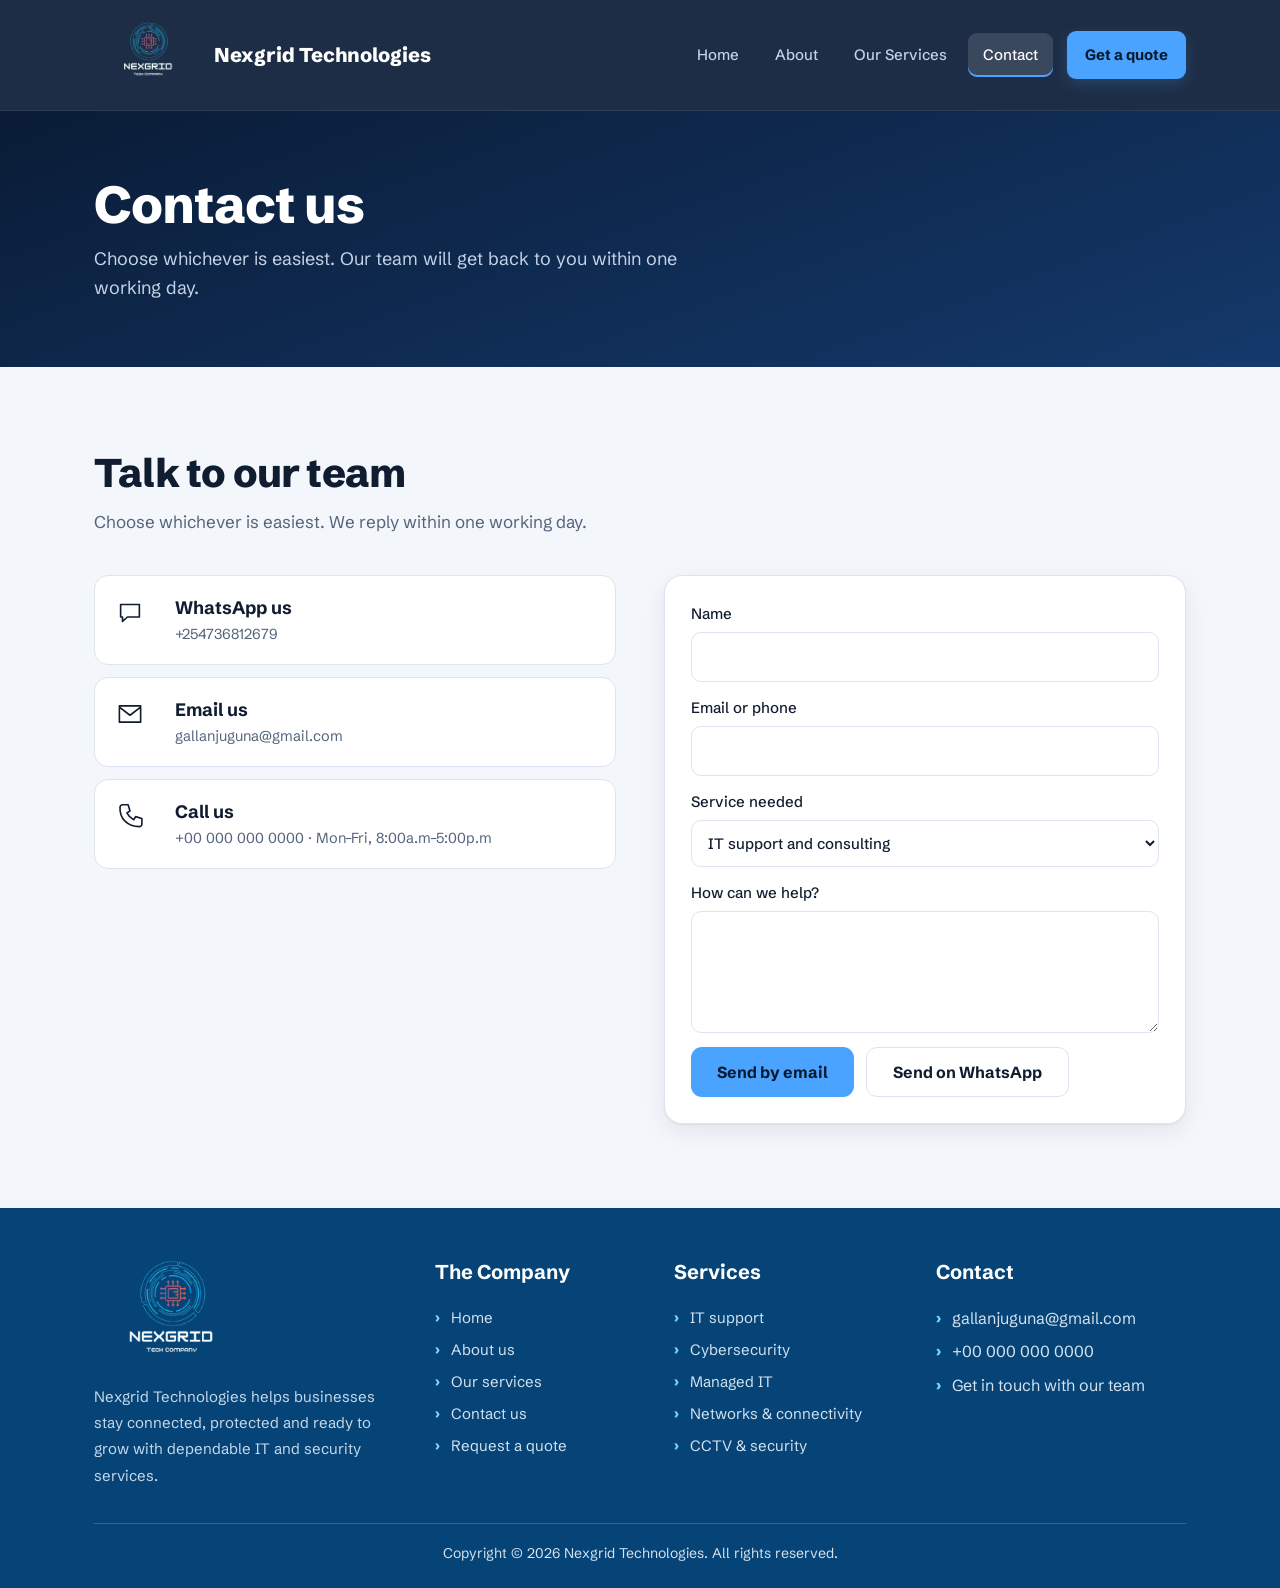
<file: contact.html>
<!DOCTYPE html>
<html lang="en">
<head>
<meta charset="utf-8">
<meta name="viewport" content="width=device-width, initial-scale=1, viewport-fit=cover">
<title>Contact | Nexgrid Technologies</title>
<link rel="preconnect" href="https://fonts.googleapis.com">
<link href="https://fonts.googleapis.com/css2?family=Schibsted+Grotesk:wght@400;500;700;800&display=swap" rel="stylesheet">
<link rel="stylesheet" href="styles.css">
<link rel="stylesheet" href="contact.css">
</head>
<body data-page="contact">
<svg width="0" height="0" class="icon-definitions" aria-hidden="true"><defs>
<symbol id="i7" viewBox="0 0 48 48"><g fill="none" stroke="currentColor" stroke-width="2.6" stroke-linecap="round" stroke-linejoin="round"><path d="M9 12h30v20H20l-8 7v-7H9z"/></g></symbol>
<symbol id="i8" viewBox="0 0 48 48"><g fill="none" stroke="currentColor" stroke-width="2.6" stroke-linecap="round" stroke-linejoin="round"><path d="M7 11h34v26H7zM7 13l17 13 17-13"/></g></symbol>
<symbol id="i9" viewBox="0 0 48 48"><g fill="none" stroke="currentColor" stroke-width="2.6" stroke-linecap="round" stroke-linejoin="round"><path d="M12 6h9l3 10-5 3a24 24 0 0 0 11 11l3-5 10 3v9c0 2-2 4-4 4C20 41 7 28 8 10c0-2 2-4 4-4z"/></g></symbol>
</defs></svg>
<header><div class="wrap">
<a class="logo" href="index.html"><img class="logo-mark" src="images/NexGrid_Tech_Logo%20removebg.png" alt="">Nexgrid Technologies</a>
<button class="nav-toggle" type="button" aria-expanded="false" aria-controls="primary-navigation" aria-label="Open navigation"><span></span><span></span><span></span></button>
<nav id="primary-navigation" aria-label="Main"><a href="index.html" data-link="home">Home</a><a href="about.html" data-link="about">About</a><a href="services.html" data-link="services">Our Services</a><a href="contact.html" data-link="contact" aria-current="page">Contact</a><a class="cta-n" href="contact.html">Get a quote</a></nav>
</div></header>
<main>
<section class="page-h"><div class="wrap"><h1>Contact us</h1><p>Choose whichever is easiest. Our team will get back to you within one working day.</p></div></section>
<section class="blk soft"><div class="wrap"><h2>Talk to our team</h2><p class="lead">Choose whichever is easiest. We reply within one working day.</p><div class="split align-start">
<div class="ct">
<a class="m" href="https://wa.me/254736812679" target="_blank" rel="noopener"><div class="ico"><svg><use href="#i7"/></svg></div><div>WhatsApp us<small>+254736812679</small></div></a>
<a class="m" href="mailto:gallanjuguna@gmail.com"><div class="ico"><svg><use href="#i8"/></svg></div><div>Email us<small>gallanjuguna@gmail.com</small></div></a>
<a class="m" href="tel:+000000000000"><div class="ico"><svg><use href="#i9"/></svg></div><div>Call us<small>+00 000 000 0000 · Mon–Fri, 8:00a.m–5:00p.m</small></div></a>
</div>
<form id="f"><label>Name<input name="name" required autocomplete="name"></label><label>Email or phone<input name="contact" required></label><label>Service needed<select name="svc"></select></label><label>How can we help?<textarea name="msg" rows="4" required></textarea></label><div class="row"><button class="btn" type="submit" data-m="mail">Send by email</button><button class="btn line" type="submit" data-m="wa">Send on WhatsApp</button></div></form>
</div></div></section>
</main>
<footer id="site-footer"><div class="wrap">
<div class="footer-about"><img class="footer-logo" src="images/NexGrid_Tech_Logo%20removebg.png" alt="NexGrid Tech Company"><p class="about-copy">Nexgrid Technologies helps businesses stay connected, protected and ready to grow with dependable IT and security services.</p></div>
<div><b>The Company</b><a href="index.html">Home</a><a href="about.html">About us</a><a href="services.html">Our services</a><a href="contact.html">Contact us</a><a href="contact.html">Request a quote</a></div>
<div><b>Services</b><a href="services.html?service=0">IT support</a><a href="services.html?service=5">Cybersecurity</a><a href="services.html?service=6">Managed IT</a><a href="services.html?service=2">Networks &amp; connectivity</a><a href="services.html?service=1">CCTV &amp; security</a></div>
<div class="f-contact"><b>Contact</b><a href="mailto:gallanjuguna@gmail.com">gallanjuguna@gmail.com</a><a href="tel:+000000000000">+00 000 000 0000</a><a href="contact.html">Get in touch with our team</a></div><div class="copyright">Copyright © <span id="y"></span> Nexgrid Technologies. All rights reserved.</div>
</div></footer>
<script src="script.js"></script>
</body>
</html>
</file>
<file: styles.css>
/* Global colors and shadows. Adjust these tokens to retheme most light surfaces. */
:root{--navy:#0a1c36;--navy2:#14396b;--sky:#4aa3ff;--bg:#fff;--soft:#f3f6fb;--card:#fff;--ink:#101d30;--mute:#54647c;--line:#dce4ef;--sh:0 1px 2px rgba(10,28,54,.06),0 8px 24px rgba(10,28,54,.07);box-sizing:border-box;padding-top:env(safe-area-inset-top,0px);padding-bottom:env(safe-area-inset-bottom,0px)}
html{scroll-padding-top:env(safe-area-inset-top,0px)}
*{box-sizing:border-box}
body{margin:0;background:var(--bg);color:var(--ink);font:400 17px/1.6 "Schibsted Grotesk",system-ui,-apple-system,"Segoe UI",Arial,sans-serif}
h1,h2,h3{line-height:1.12;margin:0;letter-spacing:-.02em}
a{color:inherit}
:focus-visible{outline:3px solid var(--sky);outline-offset:3px}
svg{display:block}
.icon-definitions{position:absolute}
.wrap{max-width:1140px;margin:0 auto;padding:0 24px}
/* Sticky desktop navigation and its compact mobile menu. */
header{position:sticky;top:env(safe-area-inset-top,0px);z-index:9;background:rgba(10,28,54,.92);backdrop-filter:blur(10px);color:#fff;border-bottom:1px solid rgba(255,255,255,.08)}
header .wrap{position:relative;display:flex;align-items:center;justify-content:space-between;gap:24px;min-height:76px;flex-wrap:nowrap}
.logo{font-weight:800;font-size:20px;text-decoration:none;display:flex;align-items:center;gap:10px}
.logo-mark{display:block;width:110px;height:110px;flex:none;object-fit:cover;object-position:center}
nav{display:flex;gap:6px;align-items:center;flex-wrap:nowrap}
nav a{text-decoration:none;padding:10px 15px;border-radius:9px;font-weight:500;font-size:15px;color:#c4d3e8;white-space:nowrap;transition:background .2s,color .2s,transform .2s}
nav a:hover{background:rgba(255,255,255,.1);color:#fff}
nav a[aria-current=page]:not(.cta-n){background:rgba(255,255,255,.13);color:#fff;box-shadow:inset 0 -2px 0 var(--sky)}
nav a.cta-n{background:var(--sky);color:#06192f;font-weight:700;margin-left:8px;padding:12px 18px;box-shadow:0 5px 14px rgba(74,163,255,.2)}
nav a.cta-n:hover{background:#75baff;transform:translateY(-1px)}
.nav-toggle{display:none;width:44px;height:44px;flex:none;padding:11px;border:1px solid rgba(255,255,255,.22);border-radius:10px;background:rgba(255,255,255,.06);cursor:pointer}
.nav-toggle span{display:block;width:20px;height:2px;margin:4px auto;background:#fff;border-radius:2px;transition:transform .2s,opacity .2s}
.nav-toggle[aria-expanded="true"] span:first-child{transform:translateY(6px) rotate(45deg)}
.nav-toggle[aria-expanded="true"] span:nth-child(2){opacity:0}
.nav-toggle[aria-expanded="true"] span:last-child{transform:translateY(-6px) rotate(-45deg)}
.sr-only{position:absolute;width:1px;height:1px;padding:0;margin:-1px;overflow:hidden;clip:rect(0,0,0,0);white-space:nowrap;border:0}
@media(max-width:900px){
header .wrap{min-height:68px;gap:16px}
.nav-toggle{display:block;margin-left:auto}
nav{display:none;position:absolute;z-index:2;top:calc(100% - 1px);left:0;right:0;align-items:stretch;flex-direction:column;gap:4px;padding:12px 24px 20px;background:#0a1c36;border-top:1px solid rgba(255,255,255,.1);box-shadow:0 18px 28px rgba(4,16,32,.28)}
nav.open{display:flex}
nav a{padding:12px 14px}
nav a.cta-n{margin:6px 0 0;text-align:center}
}
.btn{display:inline-block;background:var(--sky);color:#06192f;text-decoration:none;padding:14px 26px;border-radius:11px;border:0;font:700 16px "Schibsted Grotesk",system-ui,sans-serif;cursor:pointer;transition:transform .2s,box-shadow .2s}
.btn:hover{transform:translateY(-2px);box-shadow:0 8px 20px rgba(74,163,255,.35)}
.btn.ghost{background:transparent;color:#fff;border:1.5px solid rgba(255,255,255,.4)}
.btn.line{background:transparent;color:var(--ink);border:1.5px solid var(--line)}
.row{display:flex;gap:12px;flex-wrap:wrap}
.ph{margin:0;position:relative;border-radius:22px;overflow:hidden;background:#0c2547;border:1px solid rgba(255,255,255,.14);box-shadow:0 30px 60px rgba(0,0,0,.35)}
.ph svg,.ph img{width:100%;height:auto;display:block}
.chip{position:absolute;background:rgba(255,255,255,.96);color:#0a1c36;border-radius:12px;padding:9px 13px;font-size:13px;font-weight:700;box-shadow:0 10px 24px rgba(0,0,0,.25);display:flex;gap:8px;align-items:center}
.chip-bottom-left{left:16px;bottom:16px}
.chip-top-right{right:16px;top:16px}
.chip i{width:9px;height:9px;border-radius:50%;background:#22c55e}
section.blk{padding:84px 0}
.soft{background:var(--soft)}
h2{font-size:clamp(28px,4vw,40px);font-weight:800;margin-bottom:12px}
.lead{color:var(--mute);max-width:60ch;margin:0 0 40px}
.lead-compact{margin-bottom:26px}
.service-more-link{margin-top:34px}
/* Service card grid and hover/focus color treatment. */
.service-showcase .wrap{max-width:1320px}
.service-carousel{display:grid;gap:22px;grid-template-columns:repeat(auto-fit,minmax(min(100%,255px),1fr))}
.tile{position:relative;isolation:isolate;overflow:hidden;background:#fff;border:1px solid #e7eef5;border-radius:22px;min-height:340px;box-shadow:0 14px 38px rgba(17,65,106,.06);transition:transform .25s,border-color .55s,box-shadow .55s,color .55s}
.tile:before{content:"";position:absolute;z-index:-1;inset:0;border-radius:inherit;background:linear-gradient(165deg,#0e74b9 0%,#22abd5 100%);transform:scaleY(0);transform-origin:bottom;transition:transform .65s cubic-bezier(.2,.75,.25,1)}
.tile:hover,.tile:focus-within{transform:translateY(-5px);border-color:transparent;box-shadow:0 18px 40px rgba(10,70,120,.2);color:#fff}
.tile:hover:before,.tile:focus-within:before{transform:scaleY(1)}
.tile-trigger{position:relative;z-index:0;display:flex;width:100%;height:100%;min-height:340px;padding:28px 24px 24px;flex-direction:column;align-items:center;border:0;background:transparent;color:inherit;text-align:center;font:inherit;cursor:pointer}
.tile-trigger:focus-visible{outline-offset:-5px}
.tile .ico{width:68px;height:68px;flex:none;border-radius:50%;background:#eaf5fc;color:#0876bd;display:grid;place-items:center;margin:0 auto 24px;transition:background .25s,color .25s}
.tile:hover .ico,.tile:focus-within .ico{background:#fff;color:#0876bd}
.ico svg{width:30px;height:30px}
.tile h3{max-width:17ch;font-size:24px;line-height:1.25;margin:0 auto 15px;font-weight:800;transition:color .55s}
.tile p{max-width:34ch;margin:0 auto;color:#68737d;font-size:17px;line-height:1.55;transition:color .25s}
.tile:hover p,.tile:focus-within p{color:rgba(255,255,255,.96)}
.tile-hint{display:flex;align-items:center;justify-content:center;gap:10px;margin-top:auto;padding-top:24px;color:#202333;font-size:17px;font-weight:500;transition:color .25s}
.tile:hover .tile-hint,.tile:focus-within .tile-hint{color:#fff}
.tile-arrow{display:grid;width:22px;height:22px;place-items:center;border-radius:50%;background:#202333;color:#fff;font-size:14px;font-weight:800;line-height:1;transition:background .25s,color .25s}
.tile:hover .tile-arrow,.tile:focus-within .tile-arrow{background:#fff;color:#0876bd}
@media(max-width:700px){.service-carousel{grid-template-columns:repeat(auto-fit,minmax(min(100%,240px),1fr));gap:16px}.tile,.tile-trigger{min-height:310px}.tile-trigger{padding:25px 20px 22px}.tile .ico{width:60px;height:60px;margin-bottom:20px}.tile h3{font-size:22px}.tile p{font-size:16px}}
/* Shared service details dialog. */
.service-dialog{position:fixed;inset:0;margin:auto;padding:0;width:min(960px,calc(100vw - 32px));max-width:none;max-height:min(86vh,780px);border:1px solid var(--line);border-radius:16px;background:var(--card);color:var(--ink);box-shadow:0 30px 90px rgba(0,0,0,.45);overflow:auto}
.service-dialog::backdrop{background:rgba(3,15,30,.76);backdrop-filter:blur(5px)}
.service-dialog[open]{animation:dialog-in .24s ease-out both}
.service-dialog-layout{display:grid;grid-template-columns:minmax(0,.9fr) minmax(0,1.1fr);min-height:470px}
.service-dialog-media{position:relative;min-height:100%;background:var(--navy);overflow:hidden}
.service-dialog-media img{position:absolute;inset:0;width:100%;height:100%;object-fit:cover}
.service-dialog-media:after{content:"";position:absolute;inset:35% 0 0;background:linear-gradient(transparent,rgba(4,18,36,.72))}
.service-dialog-content{padding:48px 42px;overflow-y:auto;align-self:center}
.service-eyebrow{margin:0 0 10px;color:var(--sky);font-size:13px;font-weight:800;text-transform:uppercase}
.service-dialog-content h2{margin-bottom:16px;font-size:clamp(27px,4vw,38px)}
.service-detail{color:var(--mute);margin:0 0 25px}
.service-dialog-content h3{font-size:16px;margin-bottom:12px}
.service-detail-list{list-style:none;margin:0 0 28px;padding:0;border-top:1px solid var(--line)}
.service-detail-list li{padding:10px 0;border-bottom:1px solid var(--line);color:var(--ink)}
.service-detail-list li:before{content:"";display:inline-block;width:7px;height:7px;margin:0 12px 1px 2px;border-radius:50%;background:var(--sky)}
.dialog-close{position:absolute;z-index:2;top:14px;right:14px;width:42px;height:42px;border:1px solid rgba(255,255,255,.5);border-radius:50%;background:rgba(5,20,39,.72);color:#fff;font-size:26px;line-height:1;cursor:pointer}
.dialog-actions{display:flex;align-items:center;gap:16px;flex-wrap:wrap}
.dialog-actions .btn{padding:12px 20px}
.dialog-dismiss{border:0;background:transparent;color:var(--mute);font:inherit;cursor:pointer;padding:8px}
@keyframes dialog-in{from{opacity:0;transform:translateY(12px) scale(.99)}to{opacity:1;transform:translateY(0) scale(1)}}
@media(max-width:700px){.service-dialog{max-height:90vh}.service-dialog-layout{grid-template-columns:1fr}.service-dialog-media{aspect-ratio:16/8;min-height:0}.service-dialog-content{padding:28px 24px}.dialog-close{top:10px;right:10px;width:38px;height:38px}}
@media (prefers-reduced-motion:reduce){.service-dialog[open]{animation:none}}
.split{display:grid;gap:48px;align-items:center;grid-template-columns:minmax(0,1fr)}
@media(min-width:900px){.split{grid-template-columns:minmax(0,1fr) minmax(0,1fr)}}
.split.align-start{align-items:start}
.cta{background:linear-gradient(160deg,#0a1c36,#14396b);color:#fff}
.cta .wrap{padding-top:64px;padding-bottom:64px;display:flex;justify-content:space-between;align-items:center;gap:24px;flex-wrap:wrap}
.cta h2{margin:0;max-width:22ch}
.page-h{background:linear-gradient(160deg,#0a1c36,#14396b);color:#fff}
.page-h .wrap{padding-top:64px;padding-bottom:64px}
.page-h h1{font-size:clamp(34px,5vw,52px);font-weight:800;margin-bottom:12px}
.page-h p{margin:0;color:#c4d3e8;max-width:58ch;font-size:18px}
/* Shared site footer. */
footer{background:#064477;color:#c7d9ea;padding:48px 0 24px;font-size:15px;overflow:hidden}
footer .wrap{display:grid;gap:34px;grid-template-columns:1.35fr .9fr 1fr 1.1fr}
footer b{color:#fff;display:block;margin-bottom:14px;font-size:20px}
footer a{display:block;text-decoration:none;padding:4px 0;color:#d4e2ef;transition:color .2s,transform .2s}
footer a:before{content:"›";display:inline-block;margin-right:11px;color:#74d9f2;font-weight:800}
footer a:hover{color:#fff;transform:translateX(3px)}
footer .about-copy{max-width:35ch;margin:0;line-height:1.75}
.footer-logo{display:block;width:190px;height:190px;max-width:100%;object-fit:contain;margin:-34px 0 -28px -16px}
.footer-about b{margin-bottom:10px}
footer .f-contact a{font-size:16px}
footer .copyright{grid-column:1/-1;text-align:center;border-top:1px solid rgba(255,255,255,.18);padding-top:18px;font-size:14px;color:#d4e2ef}
footer.arrive .wrap{animation:footer-arrive .65s cubic-bezier(.2,.75,.25,1) both}
@keyframes footer-arrive{from{opacity:.25;transform:translateX(42px)}to{opacity:1;transform:translateX(0)}}
@media(max-width:850px){footer .wrap{grid-template-columns:repeat(2,minmax(0,1fr))}}
@media(max-width:520px){.logo-mark{width:66px;height:54px}.logo{gap:7px;font-size:16px}footer .wrap{grid-template-columns:1fr;gap:24px}footer .copyright{grid-column:auto}.footer-logo{width:164px;height:164px;margin:-28px 0 -24px -14px}}
@media (prefers-reduced-motion:no-preference){.pulse{animation:pulse 3s ease-in-out infinite}@keyframes pulse{50%{opacity:.3}}.ph{animation:fl 7s ease-in-out infinite}@keyframes fl{50%{transform:translateY(-8px)}}}
@media (prefers-reduced-motion:reduce){*{transition:none!important;animation:none!important;scroll-behavior:auto!important}}
</file>
<file: contact.css>
/* Contact method cards and enquiry form. */
.ct a.m{display:flex;gap:14px;align-items:center;padding:18px 20px;margin-bottom:12px;border:1px solid var(--line);border-radius:14px;background:var(--card);text-decoration:none;font-weight:700;font-size:18px;transition:transform .25s,border-color .25s,box-shadow .25s}
.ct a.m:hover{transform:translateY(-3px);border-color:var(--sky);box-shadow:var(--sh)}
.ct small{display:block;color:var(--mute);font-weight:400;font-size:14.5px}
.ct .ico{margin:0;width:46px;height:46px;flex:none}
form{display:grid;gap:14px;background:var(--card);padding:26px;border:1px solid var(--line);border-radius:18px;box-shadow:var(--sh)}
label{font-weight:500;font-size:15px;display:grid;gap:6px}
input,textarea,select{font:inherit;padding:12px;border:1.5px solid var(--line);border-radius:10px;background:var(--bg);color:var(--ink);width:100%}
input:focus,textarea:focus,select:focus{border-color:var(--sky)}
@media(max-width:760px){form{padding:20px}}
</file>
